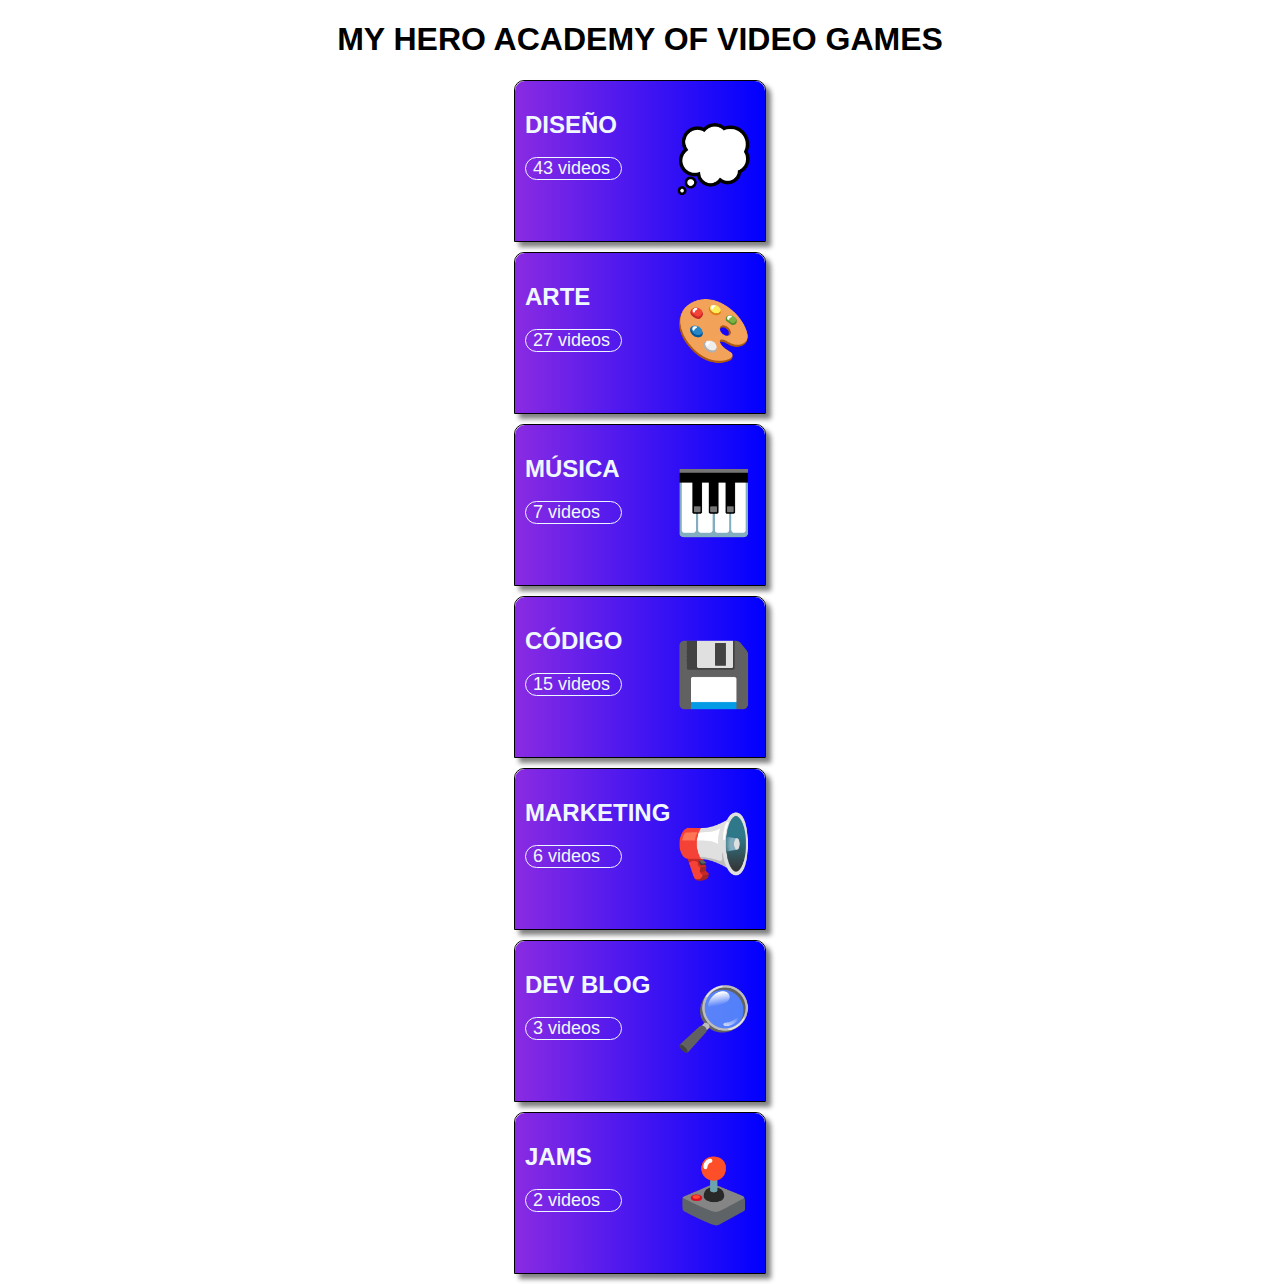
<file: index.html>
<!DOCTYPE html>
<html lang="en">
  <head>
    <meta charset="UTF-8">
    <meta name="viewport" content="width=device-width, initial-scale=1">
    <link rel="shortcut icon" href="favicon.png" type="image/x-icon">
    <title>videoGames</title>
    <link href="styles.css" rel="stylesheet">
  </head>
  <body>
    <h1>MY HERO ACADEMY OF VIDEO GAMES</h1>
     
    <details class="diseño">
      <summary>
        <span>DISEÑO</span>
        <p class="video-diseño">videos</p>
        <div class="pr"><p >💭</p></div>
      </summary>
      <ul>

        <li>
          <div>
          <a href="https://www.youtube.com/watch?v=W2QcMByjBek" target=_blank ><p> 10 Consejos Comenzando a Crear Videojuegos - Tips para Principiantes y Veteranos </p>  </a> 
        </div>
      </li>
      <li>
        <div>
          <a href="https://www.youtube.com/watch?v=wZYEfkxJevM" target=_blank ><p>Metodología en 🕹VIDEOJUEGOS | ¿Cómo planificar tu JUEGO? </p>  </a> 
        </div>
      </li>
      <li>

        <div>
          <a href="https://www.youtube.com/watch?v=jPG8Qia_W0Y" target=_blank ><p> GDD 2011 - Bruno Olivera: Excelencia en la experiencia de usuario Android</p>  </a> 
        </div>
      </li>
      <li>
        <div>
          <a href="https://www.youtube.com/watch?v=2OaMrctu6yU" target=_blank><p>CREANDO EL GAME DESIGN DOCUMENT DE SILENT HILL 2 - PARTE 2</p></a>
        </div>
      </li>
      <li>
        <div>
          <a href="https://www.youtube.com/watch?v=h4Rm8UYYOCo" target=_blank><p>El GDD y su importancia en la preproducción y planificación de un videojuego - Arturo Monedero </p></a>
        </div>
      </li>
      <li>
        <div>
          <a href="https://www.youtube.com/watch?v=WWXCbE08Xys" target="_blank"><p>Atacantes del Espacio - GDD - Game Design Document</p></a>
        </div>
      </li>
      <li>
        <div>
          <a href="https://www.youtube.com/watch?v=TSeNzaAZuoc&t=457s" target="_blank"><p>[Paso a Paso] Aprende GAME DESIGN en 20 min | TODO sobre ser (o contratar) un Gran GAME DESIGNER</p></a>
        </div>
      </li>
      <li>
        <div>
          <a href="https://www.youtube.com/watch?v=Ap78rElWYK4" target="_blank"><p>DOCUMENTACIÓN GDD Y TIPS</p></a>
        </div>
      </li>
      <li>
        <div>
          <a href="https://www.youtube.com/watch?v=rPDZvW2NzWk&list=PLO93miOntN62bf1ng-gulzhaNjigi2g-Z" target="_blank"><p>Cómo Empezar a Hacer un Videojuego - 5 pasos importantes!</p></a>
        </div>
      </li>
      <li>
        <div>
          <a href="https://www.youtube.com/watch?v=z4Fsd0uP6CE" target="_blank"><p>Tema 10 GDD</p></a>
        </div>
      </li>
      <li>
        <div>
          <a href="https://www.youtube.com/watch?v=svrIa997Pso" target="_blank"><p>Clase 4 - Diseño de Videojuegos NIVEL INTERMEDIO - TecnoFem 2021</p></a>
        </div>
      </li>
      <li>
        <div>
          <a href="https://www.youtube.com/watch?v=pcCB8Jzxy28" target="_blank"><p>Introduccion al Game Design y Unity - CLASE 1</p></a>
        </div>
      </li>
      <li>
        <div>
          <a href="https://www.youtube.com/watch?v=m5Z-bAzrTMI" target="_blank"><p>DISEÑO DE VIDEOJUEGOS: CONCEPTOS A TENER EN CUENTA ANTES DE LA JAM I CHARLAS PRE GLOBAL GAME JAM</p></a>
        </div>
      </li>
      <li>
        <div>
          <a href="https://www.youtube.com/watch?v=F8FDUDQIXO0" target="_blank"><p>Game Design #devHangout 134 con @Chiemi_Tsukazan</p></a>
        </div>
      </li>
      <li>
        <div>
          <a href="https://www.youtube.com/watch?v=by7OMVs9MHA" target="_blank"><p>Game Jam Online 2020 - Taller de Diseño de Videojuegos</p></a>
        </div>
      </li>
      <li>
        <div>
          <a href="https://www.youtube.com/watch?v=qs8pFNxGK98" target="_blank"><p>Masterclass de Game Design con Edu Cueto</p></a>
        </div>
      </li>
      <li>
        <div>
          <a href="https://www.youtube.com/watch?v=v4TZvLdu0lI" target="_blank"><p>#GameHubRMurcia – Game Design – Diseño de Videojuegos | Samuel Molina</p></a>
        </div>
      </li>
      <li>
        <div>
          <a href="https://www.youtube.com/watch?v=lAVRpehMO3Q" target="_blank"><p>Diseño de Video Juegos 1 Clase 06 Otros Roles y Documentación</p></a>
        </div>
      </li>
      <li>
        <div>
          <a href="https://www.youtube.com/watch?v=C3qYfDd6mT0" target="_blank"><p>SESIÓN 8 | PROTO I , Game Design y Narrativa</p></a>
        </div>
      </li>
      <li>
        <div>
          <a href="https://www.youtube.com/watch?v=ZUmYsGUX5H8" target="_blank"><p>Mentoría de GAME DESIGN con Tanya Bricker</p></a>
        </div>
      </li>
      <li>
        <div>
          <a href="https://www.youtube.com/watch?v=avAxVGe1Uw4" target="_blank"><p>Game Document Design</p></a>
        </div>
      </li>
      <li>
        <div>
          <a href="https://www.youtube.com/watch?v=pVfCFxyojsE" target="_blank"><p>22 CONCEPTOS SOBRE GAME DESIGN</p></a>
        </div>
      </li>
      <li>
        <div>
          <a href="https://www.youtube.com/watch?v=ADPD1GnSWqE" target="_blank"><p>Diseño de Video Juegos Clase 08 Otros Documentos - Profe Marcelo</p></a>
        </div>
      </li>
      <li>
        <div>
          <a href="https://www.youtube.com/watch?v=okku7EYkql4" target="_blank"><p>Buscar y escribir ideas para diseño de videojuegos</p></a>
        </div>
      </li>
      <li>
        <div>
          <a href="https://www.youtube.com/watch?v=uxAyv0QBRuo" target="_blank"><p>Mentoría de GAME DESIGN con David Castella</p></a>
        </div>
      </li>
      <li>
        <div>
          <a href="https://www.youtube.com/watch?v=3llv_964vOE&t=6908s" target="_blank"><p>Curso de Game Design COMPLETO</p></a>
        </div>
      </li>
      <li>
        <div>
          <a href="https://www.youtube.com/watch?v=XfBf-SJnULk" target="_blank"><p>De Prototipo A Desarrollo (Lightbullet Devlog 1)</p></a>
        </div>
      </li>
      <li>
        <div>
          <a href="https://www.youtube.com/watch?v=noKBWd4zh2Q" target="_blank"><p>Desarrollo de juegos</p></a>
        </div>
      </li>
      <li>
        <div>
          <a href="https://www.youtube.com/watch?v=kg6Fl6irn2Q" target="_blank"><p>Sesión 2/6: Creación de un juego de video, Conceptualización del juego</p></a>
        </div>
      </li>
      <li>
        <div>
          <a href="https://www.youtube.com/watch?v=GYChRCrj2dk" target="_blank"><p>¿Cómo CREAR tu propio GDD? + plantillas GRATIS | Game Design Document</p></a>
        </div>
      </li>
      <li>
        <div>
          <a href="https://www.youtube.com/watch?v=ok1VhR8I8CY" target="_blank"><p>Taller en el que te muestro cómo se hace un GDD, documento de diseño de juego o game design document</p></a>
        </div>
      </li>
      <li>
        <div>
          <a href="https://www.youtube.com/watch?v=klePKklAeY8" target="_blank"><p>¡CREA UN JUEGO! HACEMOS UN GDD (GAME DESIGN DOCUMENT) - #FromZeroToHero Especial Marcianitis Total</p></a>
        </div>
      </li>
      <li>
        <div>
          <a href="https://www.youtube.com/watch?v=tQY2sGwRINg&t=143s" target="_blank"><p>Crea tu GDD muy RÁPIDO y FÁCIL! | Plantillas GRATIS | GAME DESIGN ESPAÑOL</p></a>
        </div>
      </li>
      <li>
        <div>
          <a href="https://www.youtube.com/watch?v=GzpEaJ5UMRc&list=PLX_-ZMvaKoK7gfHmjEN0EJx5fWAJhah35" target="_blank"><p>Conceptos CLAVE para un DESARROLLADOR</p></a>
        </div>
      </li>
      <li>
        <div>
          <a href="https://www.youtube.com/watch?v=z97ys0TDwDI&t=1s" target="_blank"><p>GAME DESIGN DOCUMENT BÁSICO para tu JUEGO [LO NECESITAS]</p></a>
        </div>
      </li>
      <li>
        <div>
          <a href="https://www.youtube.com/watch?v=VkDq20A6NRY" target="_blank"><p>Curso de Diseño de videojuegos y planeación - GAME DESIGN DOCUMENT (GDD) </p></a>
        </div>
      </li>
      <li>
        <div>
          <a href="https://www.youtube.com/watch?v=HaFCivyqVAg" target="_blank"><p>Planifica tu juego de manera ordenada | GDD, Game Design | Drafft | EP#35 | Mandreel </p></a>
        </div>
      </li>
      <li>
        <div>
          <a href="https://www.youtube.com/watch?v=5hzAXhdPvQw" target="_blank"><p>Devlog - El secreto misterioso del GDD</p></a>
        </div>
      </li>
      <li>
        <div>
          <a href="https://www.youtube.com/watch?v=jEnJMjqJGpM" target="_blank"><p>¿Qué es un Game design document? - Explicación básica</p></a>
        </div>
      </li>
      <li>
        <div>
          <a href="https://www.youtube.com/watch?v=njWsToISX6A" target="_blank"><p>GDD / Documento de diseño de videojuego - Bases para el desarrollo de videojuegos</p></a>
        </div>
      </li>
      <li>
        <div>
          <a href="https://www.youtube.com/watch?v=A2MZ70xnOPE&t=2s" target="_blank"><p>Masterclass: fases desarrollo de un videojuego
          </p></a>
        </div>
      </li>
      <li>
        <div>
          <a href="https://www.youtube.com/watch?v=3hyJG6rTSSw" target="_blank"><p>Cómo diseñar videojuegos con sentido
          </p></a>
        </div>
      </li>
      <li>
        <div>
          <a href="https://www.youtube.com/watch?v=cZtbMePzi_4" target="_blank"><p>¿Tu juego tiene MUCHO texto? Consejos para solucionarlo</p></a>
        </div>
      </li>
      </ul>
      </details>
      
      <!-- ================================================================================================================================================================================================================================================================================================================================================= -->    
    <details class="arte">
      <summary>
        <span>ARTE</span>
        <p class="video-arte">videos</p>
        <div class="pr"><p >🎨</p></div>
      </summary>
      <ul>
        <li>
          <div>
            <a href="https://www.youtube.com/watch?v=OrhqzOGKnf8" target="_blank"><p>Diseñar menús de juegos: Errores y consejos | Interfaces
            </p></a>
          </div>
        </li>
        <li>
          <div>
            <a href="https://www.youtube.com/watch?v=EGgwJoCxJEA" target="_blank"><p>Diseño UX - Interfaces de videojuegos para principiantes (experiencia de usuario)
            </p></a>
          </div>
        </li>
        <li>
          <div>
            <a href="https://www.youtube.com/watch?v=O-GeE17mcY4" target="_blank"><p>Diseño UI - Interfaz de videojuegos para principiantes
            </p></a>
          </div>
        </li>
        <li>
          <div>
            <a href="https://www.youtube.com/watch?v=1CNQJiUxsO0" target="_blank"><p>DISEÑO DE NIVELES [el SECRETO de Fall Guys]</p></a>
          </div>
        </li>
        <li>
          <div>
            <a href="https://www.youtube.com/watch?v=TFXanasX6y0" target="_blank"><p>El Diseño de Niveles - Leyendas & Videojuegos</p></a>
          </div>
        </li>
        <li>
          <div>
            <a href="https://www.youtube.com/watch?v=nhHJPkqKdjk" target="_blank"><p>Sobre el diseño de niveles en los videojuegos
            </p></a>
          </div>
        </li>
        <li>
          <div>
            <a href="https://www.youtube.com/watch?v=25vRJkP_VQE" target="_blank"><p>¡APRENDE A USAR KRITA 5.0! ¡El mejor programa de pintura GRATIS! Tutorial completo de iniciación</p></a>
          </div>
        </li>
        <li>
          <div>
            <a href="https://www.youtube.com/watch?v=FpKA1pO8Zo8" target="_blank"><p>CURSO DE KRITA 2025
            </p></a>
          </div>
        </li>
        <li>
          <div>
            <a href="https://www.youtube.com/watch?v=Yp6JIn5iCzg&list=PLNAxV6FL7TBQf8lv3pJNdO1CRFFMB1RaM" target="_blank"><p>Curso de Krita 5 - Descarga e instalación #1 | Aprende desde cero | 2023</p></a>
          </div>
        </li>
        <li>
          <div>
            <a href="https://www.youtube.com/watch?v=Ju-SoZgbHSM&list=PL5ImQl1_Ssf9CmX60GiWadDLiBlvm0vEH" target="_blank"><p>Introducción a KRITA en ESPAÑOL | Como DIBUJAR en KRITA en 20 minutos!!</p></a>
          </div>
        </li>
        <li>
          <div>
            <a href="https://www.youtube.com/watch?v=YyC2i91EwNw&list=PLO93miOntN60IF36yFpP53nQWOq-Aku0Y" target="_blank"><p>CÓMO HACER PIXEL ART: Guía completa para principiantes ||Conceptos básicos, trucos y consejos.
            </p></a>
          </div>
        </li>
        <li>
          <div>
            <a href="https://www.youtube.com/watch?v=l27sQqRs38Q" target="_blank"><p>COMO SE HACE el PIXEL ART DE UN JUEGO desde CERO</p></a>
          </div>
        </li>
        <li>
          <div>
            <a href="https://www.youtube.com/watch?v=BLsNM5Hwzaw&list=PLJQiScp8f_M_tTeDZJkmP107fun9yCmE-" target="_blank"><p>Curso DEFINITIVO de Pixel Art: Lineart</p></a>
          </div>
        </li>
        <li>
          <div>
            <a href="https://www.youtube.com/watch?v=F8jdt9Rc1Mc" target="_blank"><p>Empieza a hacer Pixelart desde cero!! [Curso de iniciación al Pixelart]</p></a>
          </div>
        </li>
        <li>
          <div>
            <a href="https://www.youtube.com/watch?v=J1sFBDQt8J0" target="_blank"><p>The secrets to good Pixel Art animation! (Animation tutorial)</p></a>
          </div>
        </li>
        <li>
          <div>
            <a href="https://www.youtube.com/watch?v=nNX0KEMcQQI&list=PLVEOy5RIy5DWxCg_lmhoY3dQDsiBWyciC&index=1" target="_blank"><p>Curso Diseño de Personajes para Animación y Videojuegos</p></a>
          </div>
        </li>
        <li>
          <div>
            <a href="https://www.youtube.com/watch?v=r_yjgSZ9i7s&list=PLFLRQZXTN0Bib3eMsOVFeWsBKdevPz5xZ&index=1" target="_blank"><p>Pixel Art Tutorials</p></a>
          </div>
        </li>
        <li>
          <div>
            <a href="https://www.youtube.com/watch?v=MOg5uaHtp2Y" target="_blank"><p>Como CREAR PERSONAJES para VIDEOJUEGOS | Tips y CONSEJOS</p></a>
          </div>
        </li>
        <li>
          <div>
            <a href="https://www.youtube.com/watch?v=90BghUX7SD0&list=PLxfQIomHccxvoTON6hXhfZyAUdFXd-z1P" target="_blank"><p>What Program to use for Pixel Art? (Paid and Free Software)</p></a>
          </div>
        </li>
        <li>
          <div>
            <a href="https://www.youtube.com/watch?v=-hSRLmk3nLo&list=PLLdxW--S_0h4dlWUpl-TzBp-ulqK3NiM_&index=1" target="_blank"><p>The Pixel Art Class</p></a>
          </div>
        </li>
        <li>
          <div>
            <a href="https://www.youtube.com/watch?v=pXeTmgeNIrc&list=PL50AWSQ0Spghqu5ge3NS7-kllHWUbeF7M&index=2" target="_blank"><p>Pixels Beginner Guide - Pixel Art Basics</p></a>
          </div>
        </li>
        <li>
          <div>
            <a href="https://www.youtube.com/watch?v=WUlgvNe4BLU&t=108s" target="_blank"><p>“How do you start Pixel Art?”…Here’s what I did!</p></a>
          </div>
        </li>
        <li>
          <div>
            <a href="https://www.youtube.com/watch?v=51u9ZgrEThg&list=PLmac3HPrav-9UWt-ahViIZxpyQxJ2wPSH" target="_blank"><p>Pixelart 101 FREE College Course</p></a>
          </div>
        </li>
        <li>
          <div>
            <a href="https://www.youtube.com/watch?v=cWKhytYUGTg&list=PLR3Ra9cf8aV06i2jKmgKvcYVHI86-4K_b" target="_blank"><p>Beginner PIXEL ART Questions - Tutorial, Tips and Tricks</p></a>
          </div>
        </li>
        <li>
          <div>
            <a href="https://www.youtube.com/watch?v=Mexgo5qP2WQ" target="_blank"><p>Curso completo creación de personajes para videojuegos con BLENDER</p></a>
          </div>
        </li>
        <li>
          <div>
            <a href="https://www.youtube.com/watch?v=yaOEsAOnq7s" target="_blank"><p>Blender 2D Animation Basics for Beginners - Grease pencil guide</p></a>
          </div>
        </li>
        <li>
          <div>
            <a href="https://www.youtube.com/watch?v=S1T97dlnZzQ" target="_blank"><p>Una clase para ponerle carne a tus personajes! Hank T. Cohen</p></a>
          </div>
        </li>
      </ul>
      </details>
    
    <!-- ================================================================================================================================================================================================================================================================================================================================================= -->
    <details class="musica">
      <summary>
        <span>MÚSICA</span>
        <p class="video-musica">videos</p>
        <div class="pr"><p >🎹</p></div>
      </summary>
      <ul>
        <li>
          <div>
            <a href="https://www.youtube.com/watch?v=l61EBjVd9tw" target="_blank"><p>How to make VIDEO GAME MUSIC for free (beginners' guide)
            </p></a>
          </div>
        </li>
        <li>
          <div>
            <a href="https://www.youtube.com/watch?v=2jLeuviQ7Ho" target="_blank"><p>How To Make Music FAST and FREE for your Indie Games!
            </p></a>
          </div>
        </li>
        <li>
          <div>
            <a href="https://www.youtube.com/watch?v=E3wBcVyI2ws&list=PLqH9fg8LlVGkReKeal_sHZdV6CLQdkvwl" target="_blank"><p>Cómo instalar y usar REAPER desde cero en Español
            </p></a>
          </div>
        </li>
        <li>
          <div>
            <a href="https://www.youtube.com/watch?v=TttNvxHagW4" target="_blank"><p>CURSO DE AUDACITY 2025</p></a>
          </div>
        </li>
        <li>
          <div>
            <a href="https://www.youtube.com/watch?v=FMSbMAK0llI&list=PLSfpTs1MnKvuNm1ivZrcytPSEr8RL3jjT" target="_blank"><p>SÚPER TUTORIAL AUDACITY 3.6 Desde cero</p></a>
          </div>
        </li>
        <li>
          <div>
            <a href="https://www.youtube.com/watch?v=JCEzcrdOCjk&list=PLIsdHp2z9wFlCIiPWF-wFSwCufexlcj_p" target="_blank"><p>Sonic Pi Tutorial - Intro to Sonic Pi</p></a>
          </div>
        </li>
        <li>
          <div>
            <a href="https://www.youtube.com/watch?v=kkqR2Pr6sxg&list=PLIsdHp2z9wFlu3MRII0eS5NysniOOnXL5" target="_blank"><p>Intermediate Sonic Pi Tutorials</p></a>
          </div>
        </li>
      </ul>
      </details>
    <!-- ================================================================================================================================================================================================================================================================================================================================================= -->
    <details class="programacion">
      <summary>
        <span>CÓDIGO</span>
        <p class="video-programacion">videos</p>
        <div class="pr"><p >💾</p></div>
      </summary>
      <ul>
        <li>
          <div>
            <a href="https://www.youtube.com/watch?v=6EBNIgkrU74&list=PLU8oAlHdN5BmpIQGDSHo5e1r4ZYWQ8m4B" target="_blank"><p>Curso C#</p></a>
          </div>
        </li>
        <li>
          <div>
            <a href="https://www.youtube.com/watch?v=Wa5Wcb2AW28" target="_blank"><p>C# para Unity - Curso desde cero</p></a>
          </div>
        </li>
        <li>
          <div>
            <a href="https://www.youtube.com/watch?v=YrtFtdTTfv0&t=1s" target="_blank"><p>Learn C# Programming – Full Course with Mini-Projects
            </p></a>
          </div>
        </li>
        <li>
          <div>
            <a href="https://www.youtube.com/watch?v=j48LtUkZRjU&list=PLPV2KyIb3jR5QFsefuO2RlAgWEz6EvVi6" target="_blank"><p>Unity Beginner Tutorials - Getting Started (Unity)</p></a>
          </div>
        </li>
        <li>
          <div>
            <a href="https://www.youtube.com/watch?v=_QajrabyTJc&list=PLPV2KyIb3jR6Wxj8HaJ_pZhBtaamtXL7J" target="_blank"><p>Unity Intermediate Tutorials</p></a>
          </div>
        </li>
        <li>
          <div>
            <a href="https://www.youtube.com/watch?v=Ouu3D_VHx9o&list=PLPV2KyIb3jR5qEyOlJImGFoHcxg9XUQci" target="_blank"><p>Unity Advanced Tutorials</p></a>
          </div>
        </li>
        <li>
          <div>
            <a href="https://www.youtube.com/watch?v=3ROXafxkd6E&t=2507s" target="_blank"><p>Tutorial completo de Unity 2020 gratis - Aprende a crear videojuegos desde cero</p></a>
          </div>
        </li>
        <li>
          <div>
            <a href="https://www.youtube.com/watch?v=h_rQLA8O0ZA&list=PLkVpKYNT_U9dBVS1p6RjDHjKY9cwXfdch" target="_blank"><p>Curso Unity - OpenBootcamp</p></a>
          </div>
        </li>
        <li>
          <div>
            <a href="https://www.youtube.com/watch?v=VynwjyL_wYQ&list=PLG1qdjD__qH617wMHrjlX7MA46KQvvKbS" target="_blank"><p>Máster Unity 2024 - De 0 a Avanzado</p></a>
          </div>
        </li>
        <li>
          <div>
            <a href="https://www.youtube.com/watch?v=-m7ZaHhkDAc&list=PLNEAWvYbJJ9kZpaIg2RfzAc_KZixBgchT" target="_blank"><p>Juego de Plataformas 2D</p></a>
          </div>
        </li>
        <li>
          <div>
            <a href="https://www.youtube.com/watch?v=JMT-tgtTKK8" target="_blank"><p>Crear Juego de Plataformas 2D con Unity - Curso Completo</p></a>
          </div>
        </li>
        <li>
          <div>
            <a href="https://www.youtube.com/watch?v=9bA0Vo8hXFs&list=PLi6K7_amUW5BDImQLFcPi3G9jWLJsARe-" target="_blank"><p>Cómo hacer Super Mario Bros en Unity desde 0 paso a paso (Parte 1)
            </p></a>
          </div>
        </li>
        <li>
          <div>
            <a href="https://www.youtube.com/watch?v=ZrjC4z5YtRs&list=PLmiC7tE2LKpfOBu-kjHf9ggow-V19eh45" target="_blank"><p>Como HACER un JUEGO tipo ZELDA en UNITY</p></a>
          </div>
        </li>
        <li>
          <div>
            <a href="https://www.youtube.com/watch?v=IuuKUaZQiSU" target="_blank"><p>Unity UI Tutorial | An introduction</p></a>
          </div>
        </li>
        <li>
          <div>
            <a href="https://www.youtube.com/watch?v=3fwBm9QRYbk&list=PLTBYgwZphpgYPxyW8Y15R9QbpkVVIVhRP&index=1&t=3s" target="_blank"><p>Unity Beginner | Unity 6 Complete Tutorials 2025</p></a>
          </div>
        </li>
      </ul>
      </details>
    <!-- ================================================================================================================================================================================================================================================================================================================================================= -->
    <details class="redes">
      <summary>
        <span>MARKETING</span>
        <p class="video-redes">videos</p>
        <div class="pr"><p >📢</p></div>
      </summary>
      <ul>
        <li>
          <div>
            <a href="https://www.youtube.com/watch?v=TrGhLEPOIgo" target="_blank"><p>Cómo conseguir público para tu videojuego (marketing indie)</p></a>
          </div>
        </li>
        <li>
          <div>
            <a href="https://www.youtube.com/watch?v=EpFVXxzkaGs" target="_blank"><p>Cómo hacer un trailer decente para tu videojuego</p></a>
          </div>
        </li>
        <li>
          <div>
            <a href="https://www.youtube.com/watch?v=mVbPQRORLQc" target="_blank"><p>The Perfect Indie Game Trailer | Spiritfarer Launch Trailer Review
            </p></a>
          </div>
        </li>
        <li>
          <div>
            <a href="https://www.youtube.com/watch?v=2Wr59xFT6og&t=27s" target="_blank"><p>Editor profesional de trailers critica el de mi videojuego
            </p></a>
          </div>
        </li>
        <li>
          <div>
            <a href="https://www.youtube.com/@Arkengheist20/videos" target="_blank"><p>Arkengheist 2.0 tutoriales Kdenlive</p></a>
          </div>
        </li>
        <li>
          <div>
            <a href="https://www.youtube.com/watch?v=7VCfJFxGEg0" target="_blank"><p>Estos son los géneros que más venden en Steam
            </p></a>
          </div>
        </li>
        </ul>
        </details>
    <!-- ================================================================================================================================================================================================================================================================================================================================================= -->
    <details class="blog">
      <summary>
        <span>DEV BLOG</span>
        <p class="video-blog">videos</p>
        <div class="pr"><p >🔎</p></div>
      </summary>
      <ul>
        <li>
          <div>
            <a href="https://www.youtube.com/watch?v=TO5_aLqZ6gI&list=PLB_3CyEiP5FvJcLrms9sDsojfl8JxOOHw&index=1" target="_blank"><p>Comienzo a desarrollar MI PROPIO videojuego de granja</p></a>
          </div>
        </li>
        <li>
          <div>
            <a href="https://www.youtube.com/watch?v=_BHDHeIF63Q&list=PLY8w6cX7nuhQg5pYS7QQx48n3vy59BXKW" target="_blank"><p>Hago mi PRIMER JUEGO para STEAM | Summer Trip Cruise DevBlog</p></a>
          </div>
        </li>
        <li>
          <div>
            <a href="https://www.youtube.com/watch?v=6zkseaom66s" target="_blank"><p>Participo POR PRIMERA VEZ en una JAM y CASI LA GANO
            </p></a>
          </div>
        </li>
      </ul>
      </details>
    <!-- ================================================================================================================================================================================================================================================================================================================================================= -->
    <details class="jams">
      <summary>
        <span>JAMS</span>
        <p class="video-jams">videos</p>
        <div class="pr"><p >🕹️</p></div>
      </summary>
      <ul>
        <li>
          <div>
            <a href="https://indiegamejams.com/" target="_blank"><p>Indie Game Jams</p></a>
          </div>
        </li>
        <li>
          <div>
            <a href="https://www.youtube.com/watch?v=MoIwl9lqup8&t=118s" target="_blank"><p>Aprendemos GODOT y hacemos un Juego en 2 dias y medio!! | Indie Spain Jam 2023
            </p></a>
          </div>
        </li>
      </ul>
      </details>

    <script src="app.js"></script>
  </body>
</html>
</file>
<file: styles.css>
:root{
    --sizeWidth: 250px;
    --sizeHeight: 100px
}

h1{
    text-align: center;
    font-family: Arial, Helvetica, sans-serif;
    /* margin-right: auto;
    margin-left: auto; */
}

details{
    border: 1px solid black;
    border-radius: 10px 10px 0 0 ;
    max-width: var(--sizeWidth);
    /* height: var(--sizeHeight); */
    /* display: inline-block; */
    /* position: absolute; */
    margin-right: auto;
    margin-left: auto;
    margin-bottom: 10px;
    box-shadow: 5px 5px 5px gray;
}


summary{
    background: linear-gradient(to left, blue, blueviolet);
    border-radius: 10px 10px 0 0 ;
    color: aliceblue;
    /* height: 100px; */
    width: var(--sizeWidth);
    height: var(--sizeHeight);
    font-family: Arial, Helvetica, sans-serif;
    font-size: x-large;
    font-weight: 600;
    list-style: none; 
    /* text-align: center; */
    padding-top: 30px;
    padding-bottom: 30px;

}

span{
    margin-left: 10px;
    
}

summary:hover{
    cursor: pointer;
}

.video-diseño,
.video-arte,
.video-musica,
.video-programacion,
.video-redes,
.video-blog,
.video-jams{
    border: 1px solid aliceblue;
    color: aliceblue;
    border-radius: 20px;
    width: 35%;
    font-family: Arial, Helvetica, sans-serif;
    font-weight: lighter;
    font-size: large;
    margin-left: 10px;
    padding-left: 7px;
}

/* summary::before{
    background-image: url(informacion.png);
    background-size: 20px 20px;
    background-repeat: no-repeat;
    display: inline-block;
    width: 20px;
    height: 20px;
    content: "";
    padding-right: 5px;
} */

/* summary p{
} */
div{
    /* background-color: violet; */
}

.pr{
    /* background-color: rgb(188, 25, 220);
    border: 1px solid black;
    width: 15%;
    height: 45px;
    border-radius: 30px;
    margin-top: 20px;
    margin-left: auto;
    margin-right: auto;
    margin-bottom: 0; */
    /* display: inline; */
    position: relative;
    left: 160px;
    top: -120px;
    width: 10%;
}

/* .pr::after{
    padding-bottom: 100px;
    content: "Pr";
} */

.pr p{
    /* margin-top: 7px; */
font-size: 62px;    /* margin-bottom: 0; */
}

a{
    text-decoration: none;
}

.diseño{
    left: 100px;
}

.arte{
    left: 400px;
}

.musica{
    left: 700px;
}

.programacion{
    left: 1000px;
}

.redes{
    left: 1300px;
}

.blog{
    left: 1600px;
}

.jams{
    left: 1900px;
}
</file>
